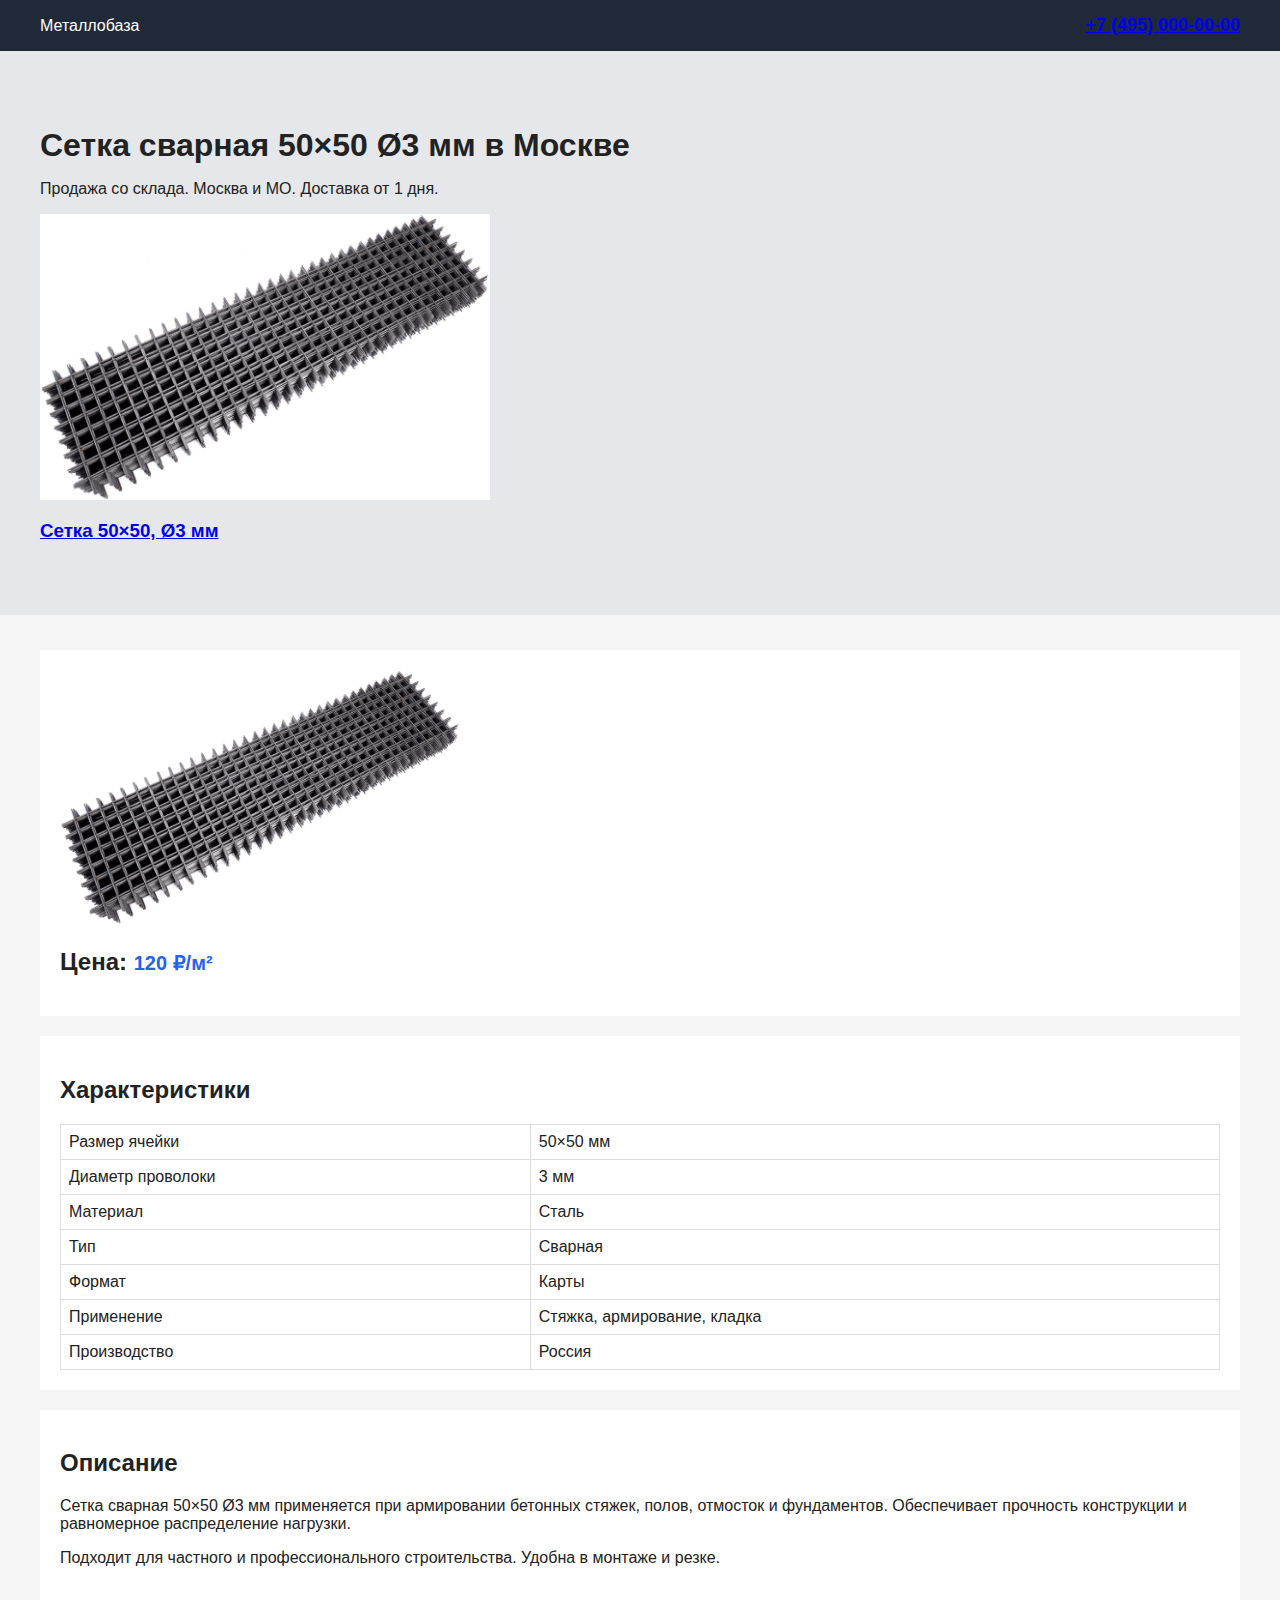
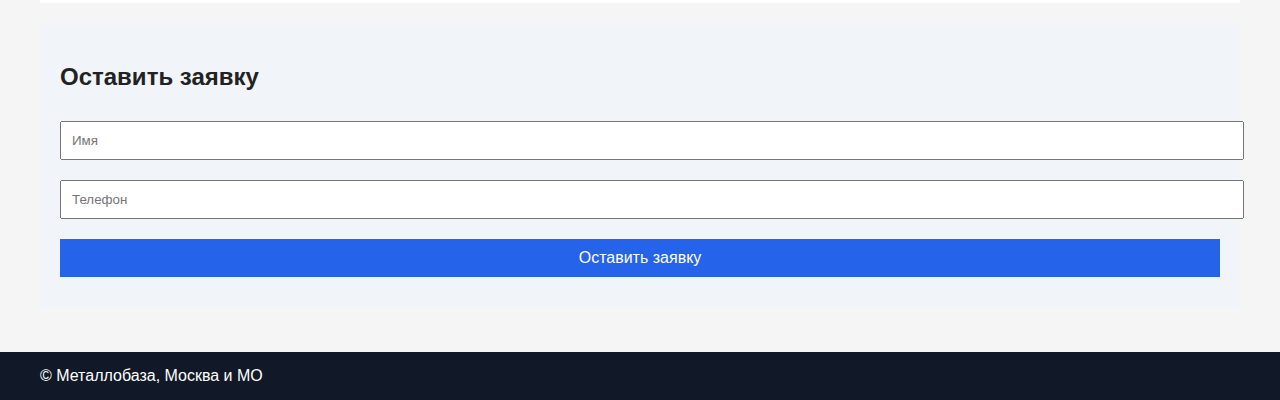
<file: index.html>
<!DOCTYPE html>
<html lang="ru">
<head>
<meta charset="UTF-8">
<title>Сетка сварная 50×50 Ø3 мм — цена в Москве</title>
<meta name="viewport" content="width=device-width, initial-scale=1.0">
<meta name="description" content="Сетка сварная 50×50 Ø3 мм — продажа со склада в Москве. Цена от 120 ₽/м². Доставка по МО.">
<link rel="stylesheet" href="../css/style.css">
</head>

<body>

<header>
  <div class="container">
    <div>Металлобаза</div>
    <div class="phone">
      <a href="tel:+74950000000">+7 (495) 000-00-00</a>
    </div>
  </div>
</header>

<section class="hero">
  <div class="container">
    <h1>Сетка сварная 50×50 Ø3 мм в Москве</h1>
    <p>Продажа со склада. Москва и МО. Доставка от 1 дня.</p>
   <a href="./setka-svarnaya-50x50/">
  <img src="../images/setka.jpg"
     alt="Сетка сварная 50x50 Ø3 мм"
     style="max-width:450px;width:100%;display:block;margin-bottom:20px;">
</a>

<a href="./setka-svarnaya-50x50/">
  <h3>Сетка 50×50, Ø3 мм</h3>
</a>
  </div>
</section>

<div class="container">

<section class="section">
  <img src="../images/setka.jpg" alt="Сетка сварная 50x50 Ø3 мм" style="max-width:400px;">
  <h2>Цена: <span class="price">120 ₽/м²</span></h2>
</section>

<section class="section">
<h2>Характеристики</h2>
<table>
<tr><td>Размер ячейки</td><td>50×50 мм</td></tr>
<tr><td>Диаметр проволоки</td><td>3 мм</td></tr>
<tr><td>Материал</td><td>Сталь</td></tr>
<tr><td>Тип</td><td>Сварная</td></tr>
<tr><td>Формат</td><td>Карты</td></tr>
<tr><td>Применение</td><td>Стяжка, армирование, кладка</td></tr>
<tr><td>Производство</td><td>Россия</td></tr>
</table>
</section>

<section class="section">
<h2>Описание</h2>
<p>
Сетка сварная 50×50 Ø3 мм применяется при армировании бетонных стяжек, полов,
отмосток и фундаментов. Обеспечивает прочность конструкции и равномерное распределение нагрузки.
</p>
<p>
Подходит для частного и профессионального строительства. Удобна в монтаже и резке.
</p>
</section>

<section class="section form" id="form">
<h2>Оставить заявку</h2>
<form>
  <input type="text" name="name" placeholder="Имя" required>
  <input type="tel" name="phone" placeholder="Телефон" required>
  <button type="submit">Оставить заявку</button>
</form>
</section>

</div>

<footer>
  <div class="container">© Металлобаза, Москва и МО</div>
</footer>

<script src="../js/form.js"></script>
</body>
</html>
</file>
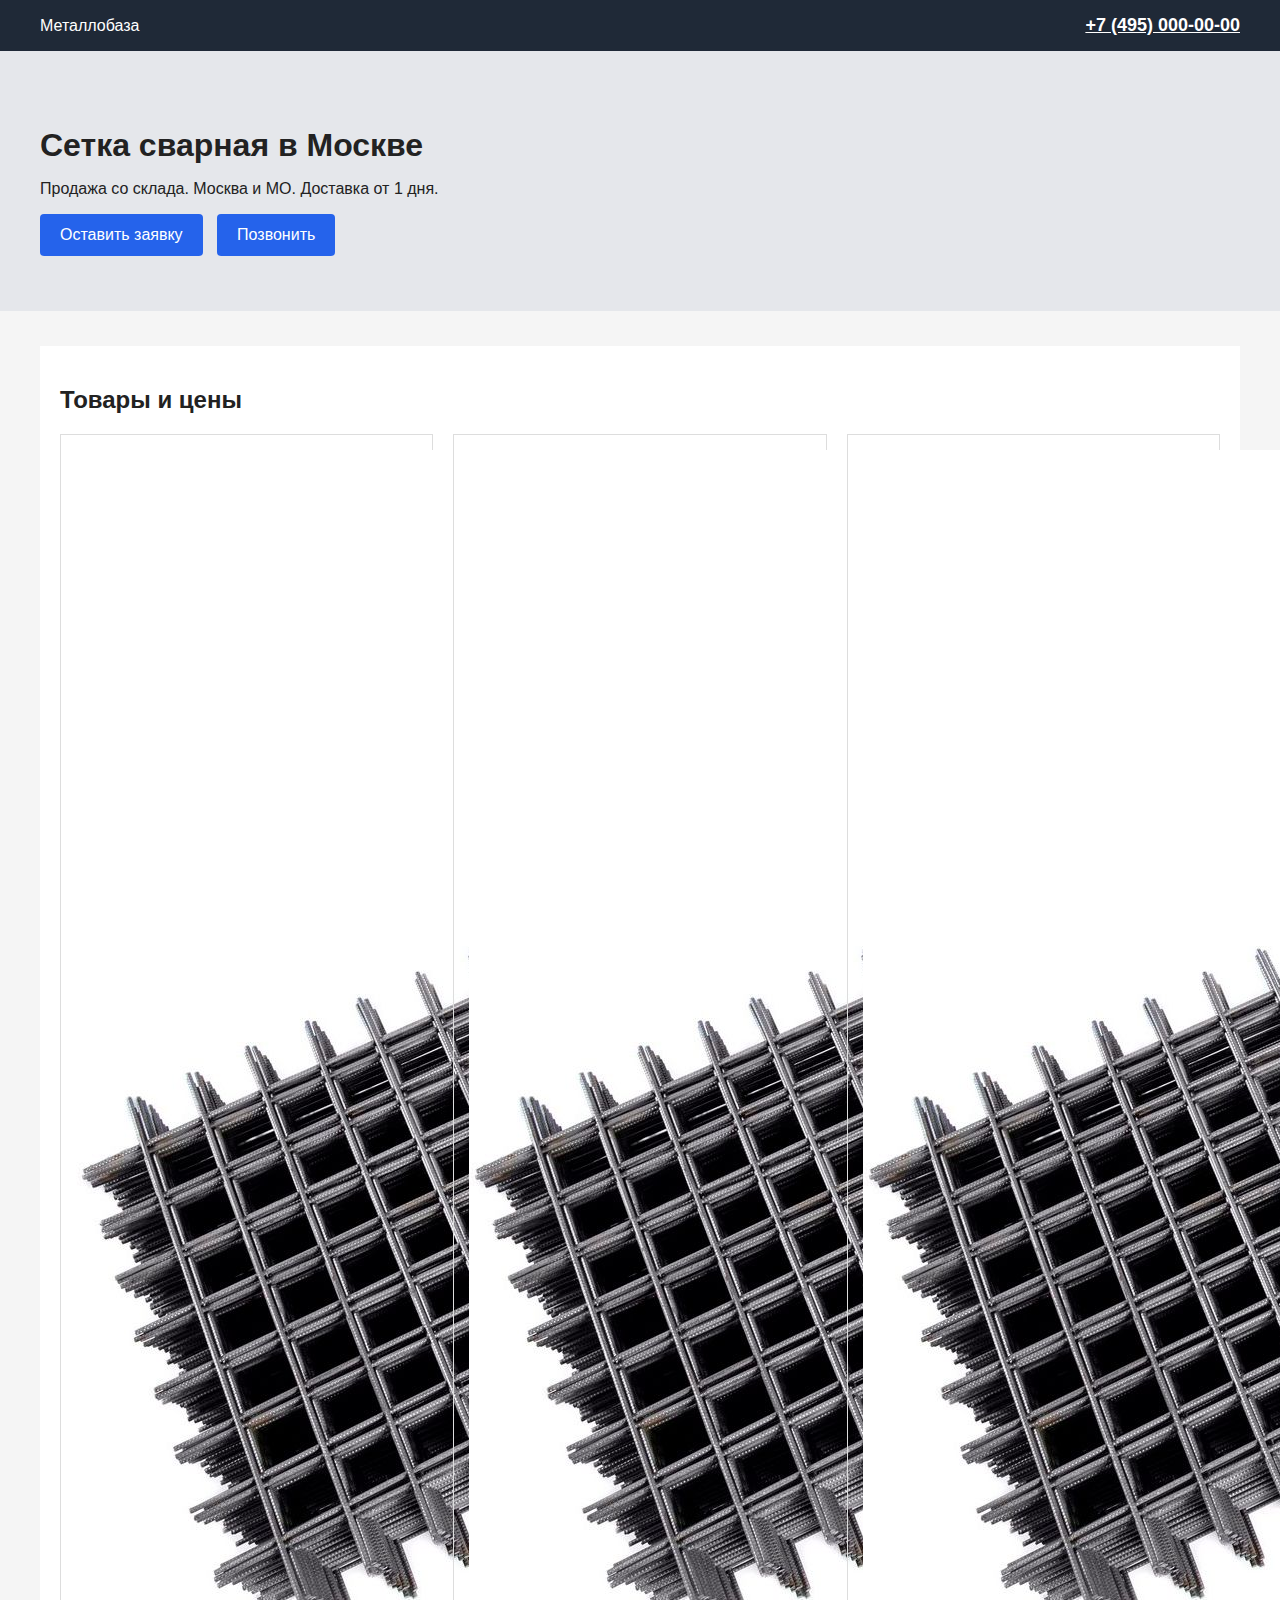
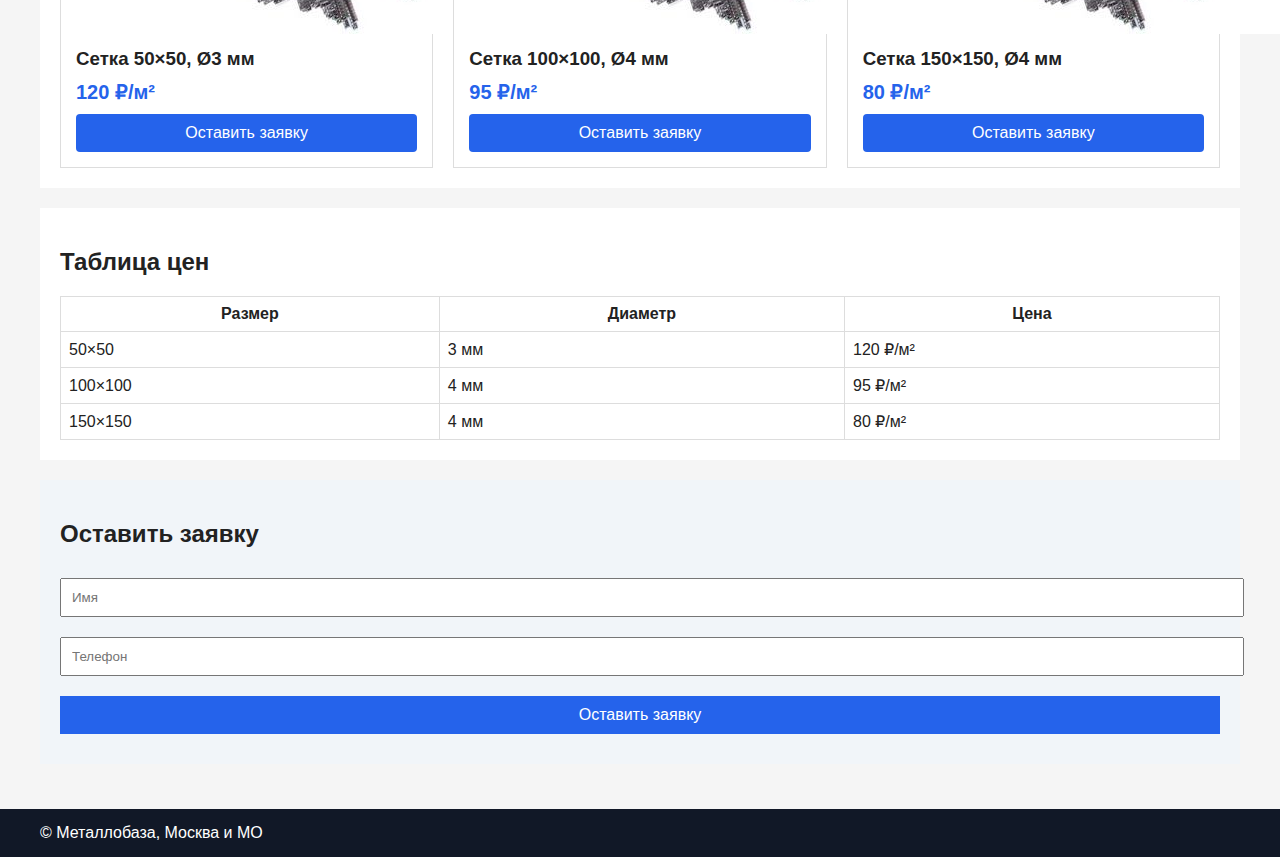
<file: setka-dlya-styazhki/index.html>
<!DOCTYPE html>
<html lang="ru">
<head>
<meta charset="UTF-8">
<title>Сетка сварная Москва</title>
<meta name="viewport" content="width=device-width, initial-scale=1.0">
<link rel="stylesheet" href="/css/style.css">
</head>
<body>

<header>
 <div class="container">
  <div>Металлобаза</div>
  <div class="phone"><a href="tel:+74950000000" style="color:#fff">+7 (495) 000‑00‑00</a></div>
 </div>
</header>

<section class="hero">
 <div class="container">
  <h1>Сетка сварная в Москве</h1>
  <p>Продажа со склада. Москва и МО. Доставка от 1 дня.</p>
  <div class="btns">
    <a href="#form">Оставить заявку</a>
    <a href="tel:+74950000000">Позвонить</a>
  </div>
 </div>
</section>

<div class="container">
<section class="section">
<h2>Товары и цены</h2>
<div class="products">
 <div class="product">
  <img src="/images/setka.jpg">
  <h3>Сетка 50×50, Ø3 мм</h3>
  <div class="price">120 ₽/м²</div>
  <a href="#form" class="btn">Оставить заявку</a>
 </div>
 <div class="product">
  <img src="/images/setka.jpg">
  <h3>Сетка 100×100, Ø4 мм</h3>
  <div class="price">95 ₽/м²</div>
  <a href="#form" class="btn">Оставить заявку</a>
 </div>
 <div class="product">
  <img src="/images/setka.jpg">
  <h3>Сетка 150×150, Ø4 мм</h3>
  <div class="price">80 ₽/м²</div>
  <a href="#form" class="btn">Оставить заявку</a>
 </div>
</div>
</section>

<section class="section">
<h2>Таблица цен</h2>
<table>
<tr><th>Размер</th><th>Диаметр</th><th>Цена</th></tr>
<tr><td>50×50</td><td>3 мм</td><td>120 ₽/м²</td></tr>
<tr><td>100×100</td><td>4 мм</td><td>95 ₽/м²</td></tr>
<tr><td>150×150</td><td>4 мм</td><td>80 ₽/м²</td></tr>
</table>
</section>

<section class="section form" id="form">
<h2>Оставить заявку</h2>
<form>
 <input type="text" name="name" placeholder="Имя" required>
 <input type="tel" name="phone" placeholder="Телефон" required>
 <button type="submit">Оставить заявку</button>
</form>
</section>
</div>

<footer>
 <div class="container">© Металлобаза, Москва и МО</div>
</footer>

<script src="/js/form.js"></script>
</body>
</html>
</file>
<file: css/style.css>
body{margin:0;font-family:Arial,Helvetica,sans-serif;color:#222;background:#f5f5f5}
.container{max-width:1200px;margin:auto;padding:15px}
header{background:#1f2937;color:#fff}
header .container{display:flex;justify-content:space-between;align-items:center}
header .phone{font-size:18px;font-weight:bold}
.hero{background:#e5e7eb;padding:40px 0}
.hero h1{font-size:32px;margin-bottom:10px}
.hero .btns a{display:inline-block;margin-right:10px;padding:12px 20px;background:#2563eb;color:#fff;text-decoration:none;border-radius:4px}
.section{background:#fff;margin-top:20px;padding:20px}
.products{display:grid;grid-template-columns:repeat(auto-fit,minmax(250px,1fr));gap:20px}
.product{border:1px solid #ddd;padding:15px}
.product-image {
  max-width: 450px;
  width: 100%;
  display: block;
  margin-bottom: 20px;
}
.product h3{margin:10px 0}
.price{font-size:20px;font-weight:bold;color:#2563eb}
.btn{display:block;text-align:center;margin-top:10px;padding:10px;background:#2563eb;color:#fff;text-decoration:none;border-radius:4px}
table{width:100%;border-collapse:collapse;margin-top:15px}
td,th{border:1px solid #ddd;padding:8px}
.form{background:#f1f5f9;padding:20px}
input,button{width:100%;padding:10px;margin:10px 0}
button{background:#2563eb;color:#fff;border:none;font-size:16px}
footer{background:#111827;color:#fff;margin-top:30px}
</file>
